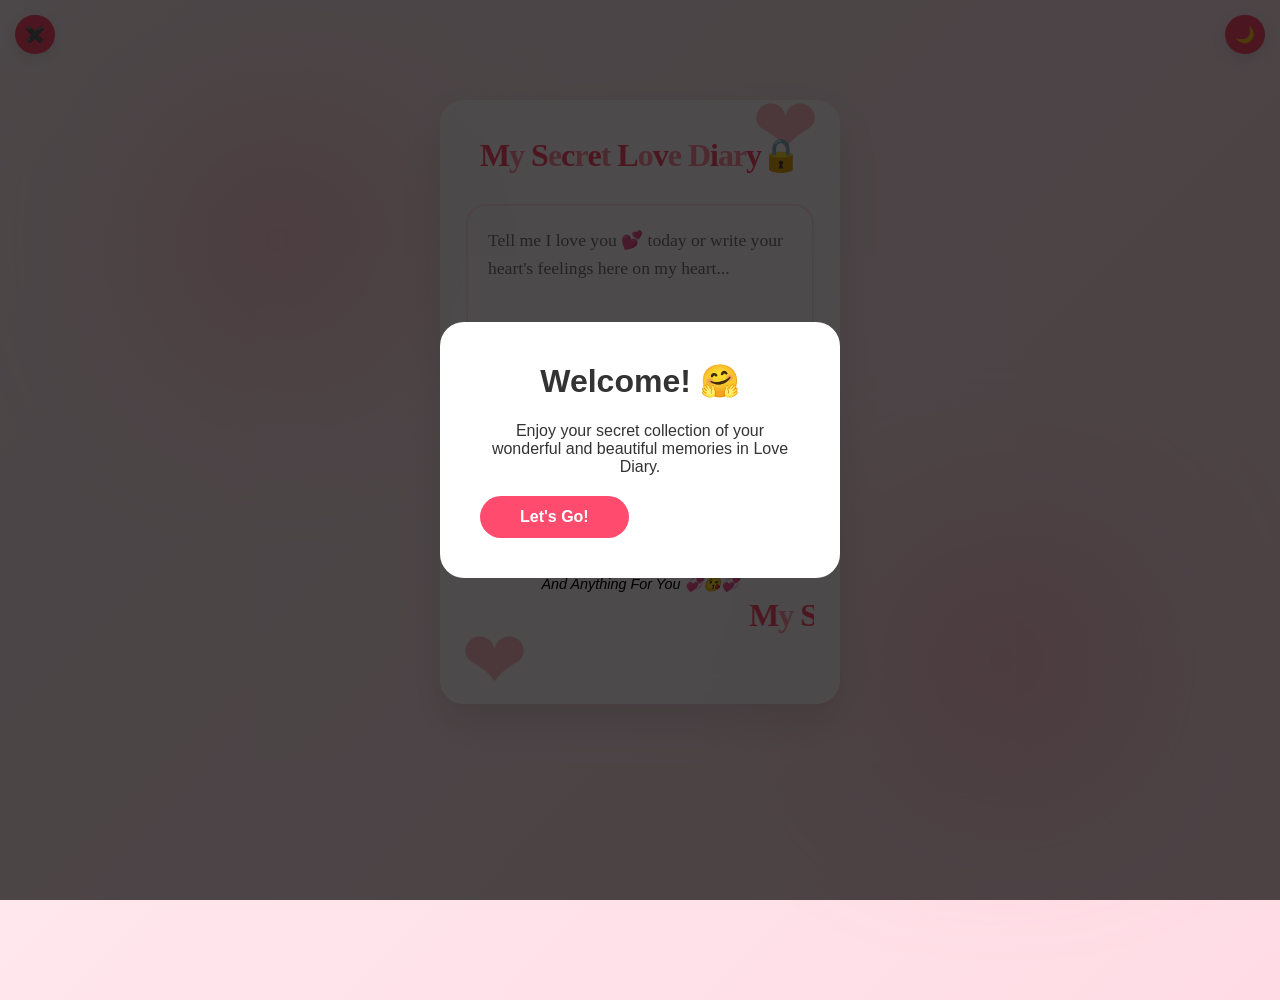
<file: index.html>
<!DOCTYPE html>
<html lang="en">
<head>
    <meta charset="UTF-8">
    <meta name="viewport" content="width=device-width, initial-scale=1.0">
 <title>My Secret Love Diary 🔒</title>
  <!-- Custom Styles -->
  <link rel="manifest" href="manifest.json">
  <link rel="stylesheet" href="style.css">
    <link rel="icon" type="image/png" href="https://raw.githubusercontent.com/rohit-123-maker/My-Secret-Love-Diary/main/1777821166342.png">
    <link rel="shortcut icon" href="https://raw.githubusercontent.com/rohit-123-maker/My-Secret-Love-Diary/main/1777821166342.png">
    <link rel="website-icon" type="img/jpg" href="https://blogger.googleusercontent.com/img/b/R29vZ2xl/AVvXsEhbbUK9BF_HR8XX0Njr7UgLVCKVuoKNV94Q_uWUrD1U6MD23CabzqXqUhkbsvhQ1IsGvGzJqwco9V2Kvmj15VLUXitQQOaE7mfu705cdi_-j44QX_RKQyKnlTOOC_plpMgfj2MS3ZfU1Lk31TCDIeX13OO3u8A2MQE2Iq23NztBS4V9j6g/s1600/IMG-20250105-WA0003_1737651029111.jpg" alt="Rohit Vishwakarma" />

</head>
<body>

<!-- BLOBS -->
<div class="blob" style="top:10%;left:10%"></div>
<div class="blob" style="bottom:10%;right:10%"></div>

<!-- Welcome Popup on Page Load -->
    <div class="popup" id="welcome-modal">
        <div class="popup-content">
            <h1 style="margin-top: 0;">Welcome! 🤗</h1>
            <p>Enjoy your secret collection of your wonderful and beautiful memories in Love Diary.</p>
            <button class="popup-btn" onclick="closePopup('welcome-modal')">Let's Go!</button>
        </div>
    </div>

<!-- THEME -->
<div class="theme-toggle" id="theme-btn" onclick="toggleTheme()">🌙</div>
<!-- Exit -->
<div class="exit-btn"><a class="link-btn" href="chrome://dino/" target="_blank" onclick="return confirmLeave()">✖️</a>
    </div>
<!-- Logo -->
<div class="container">
<div class="container-2">
    <div class="logo">
    <h2 style="border: red; font-family: cursive;"><span>M</span><span>y</span>&nbsp;<span>S</span><span>e</span><span>c</span><span>r</span><span>e</span><span>t</span>&nbsp;<span>L</span><span>o</span><span>v</span><span>e</span>&nbsp;<span>D</span><span>i</span><span>a</span><span>r</span><span>y</span><span>🔒</span>
        </h2>
    </div>

    <textarea id="diaryInput" placeholder="Tell me I love you 💕 today or write your heart's feelings here on my heart..."></textarea>

    <div class="button-group">
        <button class="btn-save" onclick="saveEntry()">Save Entry ✨</button>
        <button class="btn-view" onclick="showPasswordModal()">Show My Memories 📖</button>
    </div>

    <p id="status"></p>

    <div id="entriesDisplay" class="entries-container">
        <h3 style="color: var(--primary-love); display: flex; justify-content: space-between; align-items: center;">
            Old Memories
            <button onclick="closeEntries()" style="font-size: 0.8rem; padding: 5px 10px; background: #eee; color: #666; border-radius: 5px; width: auto; flex: none;">Close</button>
        </h3>
        <div id="entriesList"></div>
    </div>

    <div class="footer-note">
        Everything For You 🥰🤗🥰<br>
        And Anything For You 💞😘💞
    </div>
    <marquee style="border: red; font-family: cursive;">    <div class="logo">
        <h2><span>M</span><span>y</span>&nbsp;<span>S</span><span>e</span><span>c</span><span>r</span><span>e</span><span>t</span>&nbsp;<span>L</span><span>o</span><span>v</span><span>e</span>&nbsp;<span>D</span><span>i</span><span>a</span><span>r</span><span>y</span><span>🔒</span>
        </h2>
    </div></marquee>
</div>
</div>
<!-- Custom Password Modal -->
<div id="passwordModal" class="modal">
    <div class="modal-content">
        <h4>🔒 Secret Access</h4>
        <p style="font-size: 0.85rem; color: #666;">Enter the password of your love to open the diary.</p>
        <input type="password" id="passInput" placeholder="••••••••">
        <div style="display: flex; gap: 10px;">
            <button onclick="closeModal()" style="background: #eee; color: #666; flex: 1;">Cancel</button>
            <button onclick="verifyPassword()" class="btn-save" style="flex: 2; color: black;">Unlock</button>
        </div>
    </div>
</div>

<script src="script.js"></script>
<script>
if ("serviceWorker" in navigator) {
  navigator.serviceWorker.register("service-worker.js")
    .then(() => console.log("Service Worker Registered"));
}
</script>
</body>
</html>
</file>
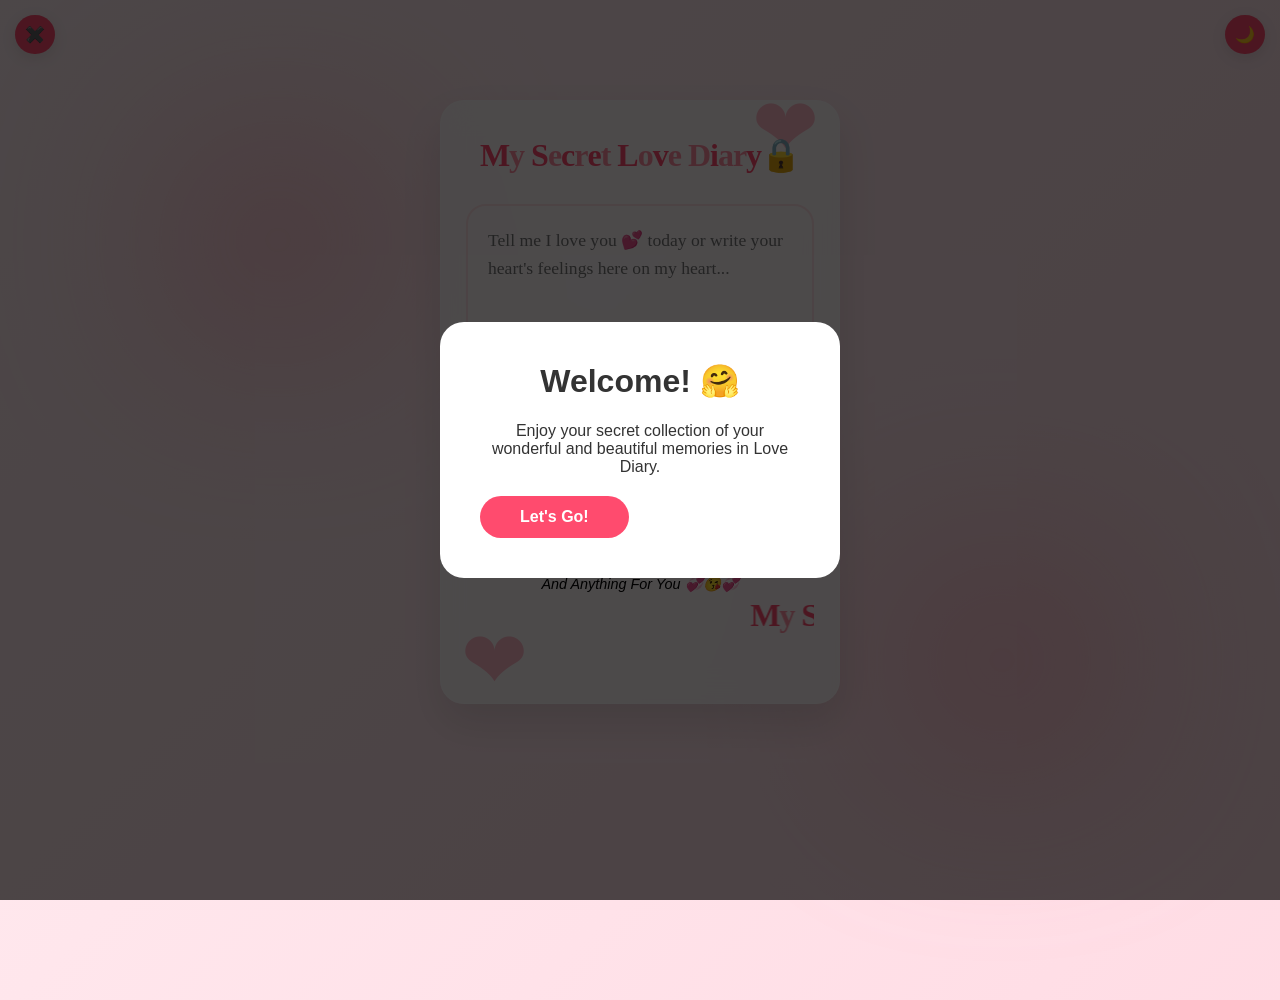
<file: full-version.html>
<!DOCTYPE html>
<html lang="en">
<head>
    <meta charset="UTF-8">
    <meta name="viewport" content="width=device-width, initial-scale=1.0">
 <title>My Secret Love Diary 🔒</title>
  <!-- Custom Styles -->
  <style>
              * {
            box-sizing: border-box;
            transition: all 0.3s ease;
        }

        :root {
            --primary: #ff4b6e;
            --secondary: #ff8fa3;
            --bg: var(#fff5f7);
            --card: rgba(255,255,255,0.7);
            --text: #000000;
        }

        /* DARK MODE */
        .dark {
            --bg: #121212;
            --card: rgba(0,0,0,0.6);
            --text: red;
        }

        /* 🌈 BACKGROUND */
        body {
            margin: 0;
            font-family: 'Segoe UI', sans-serif;
            background: linear-gradient(-45deg, #ff4b6e, #ff8fa3, #ffd6e0, #ffeef2);
            background-size: 400% 400%;
            animation: gradientMove 12s ease infinite;
            color: var(--text);
            overflow-x: hidden;
            min-height: 100vh;
        }

        @keyframes gradientMove {
            0% { background-position: 0% }
            50% { background-position: 100% }
            100% { background-position: 0% }
        }

        /* 🌊 BLOBS */
        .blob {
            position: fixed;
            width: 300px;
            height: 300px;
            background: radial-gradient(circle, #ff8fa3, transparent);
            filter: blur(80px);
            opacity: 0.5;
            z-index: -1;
            animation: blobMove 20s infinite alternate;
        }

        @keyframes blobMove {
            from { transform: translate(-50px, -50px); }
            to { transform: translate(50px, 50px); }
        }

        /* ✨ SPARKLES */
        .sparkle {
            position: fixed;
            width: 5px;
            height: 5px;
            background: white;
            border-radius: 50%;
            pointer-events: none;
            animation: sparkleAnim 2s linear forwards;
        }

        @keyframes sparkleAnim {
            0% {opacity:0; transform: scale(0);}
            50% {opacity:1; transform: scale(1.2);}
            100% {opacity:0; transform: scale(0);}
        }

        /* 💖 EMOJIS */
        .heart {
            position: fixed;
            bottom: -50px;
            pointer-events: none;
            z-index: 100;
            animation: floatUp linear forwards;
        }

        @keyframes floatUp {
            0% { transform: translateY(0) rotate(0deg); opacity:0.7;}
            100% { transform: translateY(-120vh) rotate(360deg); opacity:0;}
        }
        /* 🎨 TOGGLE */
        .exit-btn {
            position: fixed;
            top: 15px;
            left: 15px;
            background: var(--primary);
            color: white;
            padding: 10px;
            border-radius: 20px;
            cursor: pointer;
            z-index: 1000;
            box-shadow: 0 4px 15px rgba(0,0,0,0.1);
        }
        /* 🎨 TOGGLE */
        .theme-toggle {
            position: fixed;
            top: 15px;
            right: 15px;
            background: var(--primary);
            color: white;
            padding: 10px;
            border-radius: 20px;
            cursor: pointer;
            z-index: 1000;
            box-shadow: 0 4px 15px rgba(0,0,0,0.1);
        }
        /* 📦 CARD */
        .card {
            background: var(--card);
            backdrop-filter: blur(15px);
            -webkit-backdrop-filter: blur(15px);
            padding: 35px 25px;
            border-radius: 24px;
            width: 90%;
            max-width: 400px;
            margin: 100px auto;
            text-align: center;
            box-shadow: 0 20px 40px rgba(0,0,0,0.1);
            border: 1px solid rgba(255,255,255,0.3);
            position: relative;
            z-index: 10;
        }

        .container {
            background: var(--card);
            backdrop-filter: blur(15px);
            -webkit-backdrop-filter: blur(15px);
            padding: 35px 25px;
            border-radius: 24px;
            width: 90%;
            max-width: 400px;
            margin: 100px auto;
            text-align: center;
            box-shadow: 0 20px 40px rgba(0, 0, 0, 0.1);
            border: 1px solid rgba(255, 255, 255, 0.3);
            position: relative;
            z-index: 10;
        }

        /* Decorative heart elements */
        .container::before {
            content: '❤';
            position: absolute;
            top: -20px;
            right: 20px;
            font-size: 80px;
            color: rgba(255, 75, 110, 0.37);
            z-index: 0;
        }

        /* Decorative heart elements */
        .container-2::before {
            content: '❤';
            position: absolute;
            top: 513px;
            left: 20px;
            font-size: 80px;
            color: rgba(255, 75, 110, 0.37);
            z-index: 0;
        }

        .logo {
            text-align: center;
            margin-bottom: 30px;
            position: relative;
            z-index: 1;
        }

        .logo h2 {
            font-size: 2rem;
            margin: 0;
            letter-spacing: -1px;
        }

        .logo span {
            display: inline-block;
            animation: float 3s ease-in-out infinite;
        }

        @keyframes float {
            0%, 100% { transform: translateY(0); }
            50% { transform: translateY(-5px); }
        }

        /* Color sequence for logo */
        .logo span:nth-child(1) { color: #ff4b6e; }
        .logo span:nth-child(2) { color: #ff8fa3; }
        .logo span:nth-child(3) { color: #ff4b6e; }
        .logo span:nth-child(4) { color: #ff8fa3; }
        .logo span:nth-child(5) { color: #ff4b6e; }
        .logo span:nth-child(6) { color: #ff8fa3; }
        .logo span:nth-child(7) { color: #ff4b6e; }
        .logo span:nth-child(8) { color: #ff8fa3; }
        .logo span:nth-child(9) { color: #ff4b6e; }
        .logo span:nth-child(10) { color: #ff8fa3; }
        .logo span:nth-child(11) { color: #ff4b6e; }
        .logo span:nth-child(12) { color: #ff8fa3; }
        .logo span:nth-child(13) { color: #ff8fa3; }
        .logo span:nth-child(14) { color: #ff4b6e; }
        .logo span:nth-child(15) { color: #ff8fa3; }
        .logo span:nth-child(16) { color: #ff8fa3; }
        .logo span:nth-child(17) { color: #ff4b6e; }
        .logo span:nth-child(18) { color: #ff8fa3; }

        textarea {
            width: 100%;
            height: 180px;
            padding: 20px;
            border: 2px solid #ffe1e6;
            border-radius: 20px;
            font-size: 1.1rem;
            font-family: 'Georgia', serif;
            resize: none;
            outline: none;
            background-color: var(--bg-cream);
            color: #5d4037;
            line-height: 1.6;
            margin-bottom: 20px;
        }

        textarea:focus {
            border-color: var(--primary-love);
            box-shadow: 0 0 15px rgba(255, 75, 110, 0.1);
        }

        /* Link specific */
        .link-btn {
            text-decoration: none;
            color: inherit;
            display: block;
            width: 100%;
        }


        .button-group {
            display: flex;
            gap: 15px;
            flex-wrap: wrap;
        }

        button {
            flex: 1;
            padding: 15px 25px;
            border: none;
            border-radius: 50px;
            font-size: 1rem;
            font-weight: 600;
            cursor: pointer;
            display: flex;
            align-items: center;
            justify-content: center;
            gap: 10px;
        }

        .btn-save {
            background: var(--primary-love);
            color: white;
            box-shadow: 0 4px 15px rgba(255, 75, 110, 0.3);
        }

        .btn-save:hover {
            transform: translateY(-2px);
            box-shadow: 0 6px 20px rgba(255, 75, 110, 0.4);
            background: #f03e61;
        }

        .btn-view {
            background: var(rgba(123, 118, 118, 0.74));
            color: var(--primary-love);
            border: 2px solid var(--primary-love);
        }

        .btn-view:hover {
            background: #fff0f3;
        }

        #status {
            text-align: center;
            margin-top: 15px;
            font-size: 0.9rem;
            font-weight: 500;
            min-height: 20px;
        }

        .success { color: #2ecc71; }
        .error { color: #e74c3c; }

/*  Welcome Modal Styles  */
        .popup {
            position: fixed;
            top: 0; left: 0; width: 100%; height: 100%;
            background: rgba(0,0,0,0.7);
            display: flex;
            align-items: center;
            justify-content: center;
            z-index: 9999;
        }

        .popup-content {
            background: white;
            padding: 40px;
            border-radius: 24px;
            text-align: center;
            max-width: 400px;
            width: 90%;
            color: #333;
        }

        .popup-btn {
            background: var(--primary);
            position: 50%;
            color: white;
            border: none;
            padding: 12px 40px;
            border-radius: 30px;
            margin-top: 20px;
            cursor: pointer;
            font-weight: 700;
        }

    
        /* Modal Overlay */
        .modal {
            position: fixed;
            top: 0; left: 0; width: 100%; height: 100%;
            background: rgba(0, 0, 0, 0.5);
            backdrop-filter: blur(5px);
            display: none;
            justify-content: center;
            align-items: center;
            z-index: 100;
        }

        .modal-content {
            background: white;
            padding: 30px;
            border-radius: 25px;
            width: 90%;
            max-width: 350px;
            text-align: center;
            animation: slideUp 0.3s ease-out;
        }

        @keyframes slideUp {
            from { transform: translateY(20px); opacity: 0; }
            to { transform: translateY(0); opacity: 1; }
        }

        .modal h4 { margin-top: 0; color: var(--primary-love); }

        .modal input {
            width: 100%;
            padding: 12px;
            margin: 15px 0;
            border: 2px solid #eee;
            border-radius: 12px;
            text-align: center;
            font-size: 1.2rem;
            letter-spacing: 4px;
        }

        /* Entries List */
        .entries-container {
            margin-top: 30px;
            border-top: 2px dashed #ffe1e6;
            padding-top: 20px;
            display: none;
        }

        .entry-card {
            background: var(--bg-cream);
            padding: 15px;
            border-radius: 15px;
            margin-bottom: 15px;
            border-left: 5px solid var(--primary-love);
        }

        .entry-date {
            font-size: 0.8rem;
            color: var(--secondary-love);
            font-weight: bold;
            display: block;
            margin-bottom: 5px;
        }

        .footer-note {
            text-align: center;
            margin-top: 40px;
            font-size: 0.9rem;
            color: var(--secondary-love);
            line-height: 1.6;
            font-style: italic;
        }

        @media (max-width: 480px) {
            .container { padding: 25px; }
            .button-group { flex-direction: column; }
        };
        
        
  </style>
</head>
<body>

<!-- BLOBS -->
<div class="blob" style="top:10%;left:10%"></div>
<div class="blob" style="bottom:10%;right:10%"></div>

<!-- Welcome Popup on Page Load -->
    <div class="popup" id="welcome-modal">
        <div class="popup-content">
            <h1 style="margin-top: 0;">Welcome! 🤗</h1>
            <p>Enjoy your secret collection of your wonderful and beautiful memories in Love Diary.</p>
            <button class="popup-btn" onclick="closePopup('welcome-modal')">Let's Go!</button>
        </div>
    </div>

<!-- THEME -->
<div class="theme-toggle" id="theme-btn" onclick="toggleTheme()">🌙</div>
<!-- Exit -->
<div class="exit-btn"><a class="link-btn" href="https://rohit-123-maker.github.io/Google-clone/" onclick="return confirmLeave()">✖️</a>
    </div>
<!-- Logo -->
<div class="container">
<div class="container-2">
    <div class="logo">
    <h2 style="border: red; font-family: cursive;"><span>M</span><span>y</span>&nbsp;<span>S</span><span>e</span><span>c</span><span>r</span><span>e</span><span>t</span>&nbsp;<span>L</span><span>o</span><span>v</span><span>e</span>&nbsp;<span>D</span><span>i</span><span>a</span><span>r</span><span>y</span><span>🔒</span>
        </h2>
    </div>

    <textarea id="diaryInput" placeholder="Tell me I love you 💕 today or write your heart's feelings here on my heart..."></textarea>

    <div class="button-group">
        <button class="btn-save" onclick="saveEntry()">Save Entry ✨</button>
        <button class="btn-view" onclick="showPasswordModal()">Show My Memories 📖</button>
    </div>

    <p id="status"></p>

    <div id="entriesDisplay" class="entries-container">
        <h3 style="color: var(--primary-love); display: flex; justify-content: space-between; align-items: center;">
            Old Memories
            <button onclick="closeEntries()" style="font-size: 0.8rem; padding: 5px 10px; background: #eee; color: #666; border-radius: 5px; width: auto; flex: none;">Close</button>
        </h3>
        <div id="entriesList"></div>
    </div>

    <div class="footer-note">
        Everything For You 🥰🤗🥰<br>
        And Anything For You 💞😘💞
    </div>
    <marquee style="border: red; font-family: cursive;">    <div class="logo">
        <h2><span>M</span><span>y</span>&nbsp;<span>S</span><span>e</span><span>c</span><span>r</span><span>e</span><span>t</span>&nbsp;<span>L</span><span>o</span><span>v</span><span>e</span>&nbsp;<span>D</span><span>i</span><span>a</span><span>r</span><span>y</span><span>🔒</span>
        </h2>
    </div></marquee>
</div>
</div>
<!-- Custom Password Modal -->
<div id="passwordModal" class="modal">
    <div class="modal-content">
        <h4>🔒 Secret Access</h4>
        <p style="font-size: 0.85rem; color: #666;">Enter the password of your love to open the diary.</p>
        <input type="password" id="passInput" placeholder="••••••••">
        <div style="display: flex; gap: 10px;">
            <button onclick="closeModal()" style="background: #eee; color: #666; flex: 1;">Cancel</button>
            <button onclick="verifyPassword()" class="btn-save" style="flex: 2; color: black;">Unlock</button>
        </div>
    </div>
</div>

<script>
    const STORAGE_KEY = 'mySecretDiary_v2';
    const MASTER_PASS = "Rohit@123";
    const THEME_KEY = "theme";

/* LOAD THEME BEFORE LOGIN */
(function(){
    const savedTheme = localStorage.getItem(THEME_KEY);
    if(savedTheme === "dark"){
        document.body.classList.add("dark");
    }
})();

/* THEME TOGGLE */
function toggleTheme(){
    document.body.classList.toggle("dark");
    const mode = document.body.classList.contains("dark") ? "dark" : "light";
    localStorage.setItem(THEME_KEY, mode);
}

    function showMessage(msg, type) {
        const status = document.getElementById('status');
        status.innerText = msg;
        status.className = type;
        setTimeout(() => {
            status.innerText = "";
            status.className = "";
        }, 4000);
    }

    function saveEntry() {
        const input = document.getElementById('diaryInput');
        const entry = input.value.trim();

        if (!entry) {
            showMessage("Write something with your love first! 😍", "error");
            return;
        }

        const date = new Date().toLocaleString([], { 
            year: 'numeric', month: 'short', day: 'numeric', 
            hour: '2-digit', minute: '2-digit' 
        });
        
        const savedData = JSON.parse(localStorage.getItem(STORAGE_KEY)) || [];
        savedData.push({ date, content: entry });
        localStorage.setItem(STORAGE_KEY, JSON.stringify(savedData));

        input.value = "";
        showMessage("Your heart's words are safely locked away. 💘📝", "success");
    }

    function showPasswordModal() {
        document.getElementById('passwordModal').style.display = 'flex';
        document.getElementById('passInput').focus();
    }

    function closeModal() {
        document.getElementById('passwordModal').style.display = 'none';
        document.getElementById('passInput').value = '';
    }

    function verifyPassword() {
        const pass = document.getElementById('passInput').value;
        if (pass === MASTER_PASS) {
            closeModal();
            renderEntries();
        } else {
            const modalContent = document.querySelector('.modal-content');
            modalContent.style.animation = 'none';
            void modalContent.offsetWidth; // trigger reflow
            modalContent.style.animation = 'slideUp 1.3s ease-out';
            showMessage("Wrong password! Don't force open my heart. 💞", "error");
            document.getElementById('passInput').value = '';
        }
    }

    function renderEntries() {
        const savedData = JSON.parse(localStorage.getItem(STORAGE_KEY)) || [];
        const displayArea = document.getElementById('entriesDisplay');
        const listArea = document.getElementById('entriesList');

        if (savedData.length === 0) {
            showMessage("No memories saved yet. Start writing! 😟", "error");
            return;
        }

        listArea.innerHTML = "";
        [...savedData].reverse().forEach(entry => {
            const card = document.createElement('div');
            card.className = 'entry-card';
            card.innerHTML = `
                <span class="entry-date">${entry.date}</span>
                <p style="margin: 0; line-height: 1.5;">${entry.content}</p>
            `;
            listArea.appendChild(card);
        });

        displayArea.style.display = "block";
        displayArea.scrollIntoView({ behavior: 'smooth' });
        showMessage("Welcome back, Sweetheart! 💋💖", "success");
    }

    function closeEntries() {
        document.getElementById('entriesDisplay').style.display = 'none';
    }

    // Allow "Enter" key for password
    document.getElementById('passInput').addEventListener('keypress', (e) => {
        if (e.key === 'Enter') verifyPassword();
    });
    
        /* 💖 EMOJIS FLOAT */
    const emojis = ["💖","✨","🌸","🦋","💕","💓", "💘", "🩷"];
    setInterval(()=>{
        let e = document.createElement("div");
        e.className = "heart";
        e.innerText = emojis[Math.floor(Math.random()*emojis.length)];
        e.style.left = Math.random()*100 + "vw";
        e.style.fontSize = (15 + Math.random()*25) + "px";
        e.style.animationDuration = (5 + Math.random()*5) + "s";
        document.body.appendChild(e);
        setTimeout(() => e.remove(), 10000);
    }, 600);

    /* ✨ SPARKLES */
    setInterval(()=>{
        let s = document.createElement("div");
        s.className = "sparkle";
        s.style.left = Math.random()*100 + "vw";
        s.style.top = Math.random()*100 + "vh";
        document.body.appendChild(s);
        setTimeout(() => s.remove(), 2000);
    }, 400);

    /* MOUSE TRAIL */
    document.addEventListener("mousemove", e => {
        let t = document.createElement("div");
        t.className = "sparkle";
        t.style.left = e.clientX + "px";
        t.style.top = e.clientY + "px";
        t.style.background = "var(--primary)";
        document.body.appendChild(t);
        setTimeout(() => t.remove(), 800);
    });

    /* SUCCESS BURST */
    function burst(){
        for(let i=0; i<30; i++){
            let b = document.createElement("div");
            b.className = "heart";
            b.innerText = "✨";
            b.style.left = "50vw";
            b.style.bottom = "50vh";
            b.style.fontSize = "24px";
            // Random scatter
            const x = (Math.random() - 0.5) * 400;
            const y = (Math.random() - 0.5) * 400;
            b.style.transform = `translate(${x}px, ${y}px)`;
            b.style.animation = "sparkleAnim 1s ease-out forwards";
            document.body.appendChild(b);
            setTimeout(() => b.remove(), 1000);
        }
    }
    
 //   Pop-up Close Function 
        function closePopup(id) {
            document.getElementById(id).style.display = 'none';
        }

    function confirmLeave() {
    return confirm("Are you sure you want to leave?");
}
</script>

</body>
</html>
</file>
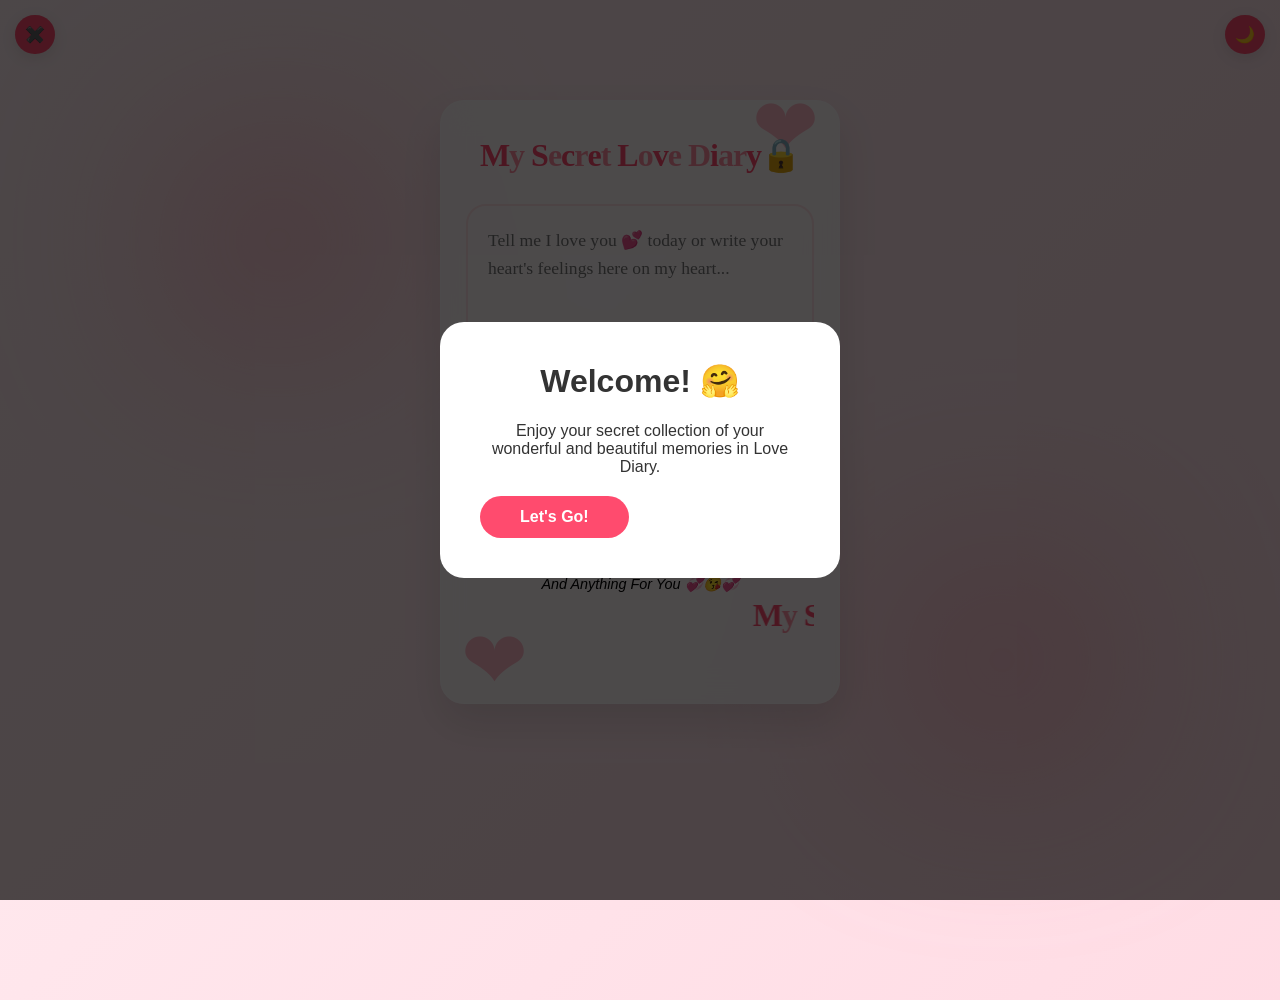
<file: index2.html>
<!DOCTYPE html>
<html lang="en">
<head>
    <meta charset="UTF-8">
    <meta name="viewport" content="width=device-width, initial-scale=1.0">
 <title>My Secret Love Diary 🔒</title>
  <!-- Custom Styles -->
  <link rel="stylesheet" href="style.css">
  <link rel="website-icon" type="img/jpg" href="https://blogger.googleusercontent.com/img/b/R29vZ2xl/AVvXsEhbbUK9BF_HR8XX0Njr7UgLVCKVuoKNV94Q_uWUrD1U6MD23CabzqXqUhkbsvhQ1IsGvGzJqwco9V2Kvmj15VLUXitQQOaE7mfu705cdi_-j44QX_RKQyKnlTOOC_plpMgfj2MS3ZfU1Lk31TCDIeX13OO3u8A2MQE2Iq23NztBS4V9j6g/s1600/IMG-20250105-WA0003_1737651029111.jpg" alt="Rohit Vishwakarma" />

</head>
<body>

<!-- BLOBS -->
<div class="blob" style="top:10%;left:10%"></div>
<div class="blob" style="bottom:10%;right:10%"></div>

<!-- Welcome Popup on Page Load -->
    <div class="popup" id="welcome-modal">
        <div class="popup-content">
            <h1 style="margin-top: 0;">Welcome! 🤗</h1>
            <p>Enjoy your secret collection of your wonderful and beautiful memories in Love Diary.</p>
            <button class="popup-btn" onclick="closePopup('welcome-modal')">Let's Go!</button>
        </div>
    </div>

<!-- THEME -->
<div class="theme-toggle" id="theme-btn" onclick="toggleTheme()">🌙</div>
<!-- Exit -->
<div class="exit-btn"><a class="link-btn" href="chrome://dino/" target="_blank" onclick="return confirmLeave()">✖️</a>
    </div>
<!-- Logo -->
<div class="container">
<div class="container-2">
    <div class="logo">
    <h2 style="border: red; font-family: cursive;"><span>M</span><span>y</span>&nbsp;<span>S</span><span>e</span><span>c</span><span>r</span><span>e</span><span>t</span>&nbsp;<span>L</span><span>o</span><span>v</span><span>e</span>&nbsp;<span>D</span><span>i</span><span>a</span><span>r</span><span>y</span><span>🔒</span>
        </h2>
    </div>

    <textarea id="diaryInput" placeholder="Tell me I love you 💕 today or write your heart's feelings here on my heart..."></textarea>

    <div class="button-group">
        <button class="btn-save" onclick="saveEntry()">Save Entry ✨</button>
        <button class="btn-view" onclick="showPasswordModal()">Show My Memories 📖</button>
    </div>

    <p id="status"></p>

    <div id="entriesDisplay" class="entries-container">
        <h3 style="color: var(--primary-love); display: flex; justify-content: space-between; align-items: center;">
            Old Memories
            <button onclick="closeEntries()" style="font-size: 0.8rem; padding: 5px 10px; background: #eee; color: #666; border-radius: 5px; width: auto; flex: none;">Close</button>
        </h3>
        <div id="entriesList"></div>
    </div>

    <div class="footer-note">
        Everything For You 🥰🤗🥰<br>
        And Anything For You 💞😘💞
    </div>
    <marquee style="border: red; font-family: cursive;">    <div class="logo">
        <h2><span>M</span><span>y</span>&nbsp;<span>S</span><span>e</span><span>c</span><span>r</span><span>e</span><span>t</span>&nbsp;<span>L</span><span>o</span><span>v</span><span>e</span>&nbsp;<span>D</span><span>i</span><span>a</span><span>r</span><span>y</span><span>🔒</span>
        </h2>
    </div></marquee>
</div>
</div>
<!-- Custom Password Modal -->
<div id="passwordModal" class="modal">
    <div class="modal-content">
        <h4>🔒 Secret Access</h4>
        <p style="font-size: 0.85rem; color: #666;">Enter the password of your love to open the diary.</p>
        <input type="password" id="passInput" placeholder="••••••••">
        <div style="display: flex; gap: 10px;">
            <button onclick="closeModal()" style="background: #eee; color: #666; flex: 1;">Cancel</button>
            <button onclick="verifyPassword()" class="btn-save" style="flex: 2; color: black;">Unlock</button>
        </div>
    </div>
</div>

<script src="script.js"></script>

</body>
</html>
</file>
<file: style.css>
* {
            box-sizing: border-box;
            transition: all 0.3s ease;
        }

        :root {
            --primary: #ff4b6e;
            --secondary: #ff8fa3;
            --bg: var(#fff5f7);
            --card: rgba(255,255,255,0.7);
            --text: #000000;
        }

        /* DARK MODE */
        .dark {
            --bg: #121212;
            --card: rgba(0,0,0,0.6);
            --text: red;
        }

        /* 🌈 BACKGROUND */
        body {
            margin: 0;
            font-family: 'Segoe UI', sans-serif;
            background: linear-gradient(-45deg, #ff4b6e, #ff8fa3, #ffd6e0, #ffeef2);
            background-size: 400% 400%;
            animation: gradientMove 12s ease infinite;
            color: var(--text);
            overflow-x: hidden;
            min-height: 100vh;
        }

        @keyframes gradientMove {
            0% { background-position: 0% }
            50% { background-position: 100% }
            100% { background-position: 0% }
        }

        /* 🌊 BLOBS */
        .blob {
            position: fixed;
            width: 300px;
            height: 300px;
            background: radial-gradient(circle, #ff8fa3, transparent);
            filter: blur(80px);
            opacity: 0.5;
            z-index: -1;
            animation: blobMove 20s infinite alternate;
        }

        @keyframes blobMove {
            from { transform: translate(-50px, -50px); }
            to { transform: translate(50px, 50px); }
        }

        /* ✨ SPARKLES */
        .sparkle {
            position: fixed;
            width: 5px;
            height: 5px;
            background: white;
            border-radius: 50%;
            pointer-events: none;
            animation: sparkleAnim 2s linear forwards;
        }

        @keyframes sparkleAnim {
            0% {opacity:0; transform: scale(0);}
            50% {opacity:1; transform: scale(1.2);}
            100% {opacity:0; transform: scale(0);}
        }

        /* 💖 EMOJIS */
        .heart {
            position: fixed;
            bottom: -50px;
            pointer-events: none;
            z-index: 100;
            animation: floatUp linear forwards;
        }

        @keyframes floatUp {
            0% { transform: translateY(0) rotate(0deg); opacity:0.7;}
            100% { transform: translateY(-120vh) rotate(360deg); opacity:0;}
        }
        /* 🎨 TOGGLE */
        .exit-btn {
            position: fixed;
            top: 15px;
            left: 15px;
            background: var(--primary);
            color: white;
            padding: 10px;
            border-radius: 20px;
            cursor: pointer;
            z-index: 1000;
            box-shadow: 0 4px 15px rgba(0,0,0,0.1);
        }
        /* 🎨 TOGGLE */
        .theme-toggle {
            position: fixed;
            top: 15px;
            right: 15px;
            background: var(--primary);
            color: white;
            padding: 10px;
            border-radius: 20px;
            cursor: pointer;
            z-index: 1000;
            box-shadow: 0 4px 15px rgba(0,0,0,0.1);
        }
        /* 📦 CARD */
        .card {
            background: var(--card);
            backdrop-filter: blur(15px);
            -webkit-backdrop-filter: blur(15px);
            padding: 35px 25px;
            border-radius: 24px;
            width: 90%;
            max-width: 400px;
            margin: 100px auto;
            text-align: center;
            box-shadow: 0 20px 40px rgba(0,0,0,0.1);
            border: 1px solid rgba(255,255,255,0.3);
            position: relative;
            z-index: 10;
        }

        .container {
            background: var(--card);
            backdrop-filter: blur(15px);
            -webkit-backdrop-filter: blur(15px);
            padding: 35px 25px;
            border-radius: 24px;
            width: 90%;
            max-width: 400px;
            margin: 100px auto;
            text-align: center;
            box-shadow: 0 20px 40px rgba(0, 0, 0, 0.1);
            border: 1px solid rgba(255, 255, 255, 0.3);
            position: relative;
            z-index: 10;
        }

        /* Decorative heart elements */
        .container::before {
            content: '❤';
            position: absolute;
            top: -20px;
            right: 20px;
            font-size: 80px;
            color: rgba(255, 75, 110, 0.37);
            z-index: 0;
        }

        /* Decorative heart elements */
        .container-2::before {
            content: '❤';
            position: absolute;
            top: 513px;
            left: 20px;
            font-size: 80px;
            color: rgba(255, 75, 110, 0.37);
            z-index: 0;
        }

        .logo {
            text-align: center;
            margin-bottom: 30px;
            position: relative;
            z-index: 1;
        }

        .logo h2 {
            font-size: 2rem;
            margin: 0;
            letter-spacing: -1px;
        }

        .logo span {
            display: inline-block;
            animation: float 3s ease-in-out infinite;
        }

        @keyframes float {
            0%, 100% { transform: translateY(0); }
            50% { transform: translateY(-5px); }
        }

        /* Color sequence for logo */
        .logo span:nth-child(1) { color: #ff4b6e; }
        .logo span:nth-child(2) { color: #ff8fa3; }
        .logo span:nth-child(3) { color: #ff4b6e; }
        .logo span:nth-child(4) { color: #ff8fa3; }
        .logo span:nth-child(5) { color: #ff4b6e; }
        .logo span:nth-child(6) { color: #ff8fa3; }
        .logo span:nth-child(7) { color: #ff4b6e; }
        .logo span:nth-child(8) { color: #ff8fa3; }
        .logo span:nth-child(9) { color: #ff4b6e; }
        .logo span:nth-child(10) { color: #ff8fa3; }
        .logo span:nth-child(11) { color: #ff4b6e; }
        .logo span:nth-child(12) { color: #ff8fa3; }
        .logo span:nth-child(13) { color: #ff8fa3; }
        .logo span:nth-child(14) { color: #ff4b6e; }
        .logo span:nth-child(15) { color: #ff8fa3; }
        .logo span:nth-child(16) { color: #ff8fa3; }
        .logo span:nth-child(17) { color: #ff4b6e; }
        .logo span:nth-child(18) { color: #ff8fa3; }

        textarea {
            width: 100%;
            height: 180px;
            padding: 20px;
            border: 2px solid #ffe1e6;
            border-radius: 20px;
            font-size: 1.1rem;
            font-family: 'Georgia', serif;
            resize: none;
            outline: none;
            background-color: var(--bg-cream);
            color: #5d4037;
            line-height: 1.6;
            margin-bottom: 20px;
        }

        textarea:focus {
            border-color: var(--primary-love);
            box-shadow: 0 0 15px rgba(255, 75, 110, 0.1);
        }

        /* Link specific */
        .link-btn {
            text-decoration: none;
            color: inherit;
            display: block;
            width: 100%;
        }


        .button-group {
            display: flex;
            gap: 15px;
            flex-wrap: wrap;
        }

        button {
            flex: 1;
            padding: 15px 25px;
            border: none;
            border-radius: 50px;
            font-size: 1rem;
            font-weight: 600;
            cursor: pointer;
            display: flex;
            align-items: center;
            justify-content: center;
            gap: 10px;
        }

        .btn-save {
            background: var(--primary-love);
            color: white;
            box-shadow: 0 4px 15px rgba(255, 75, 110, 0.3);
        }

        .btn-save:hover {
            transform: translateY(-2px);
            box-shadow: 0 6px 20px rgba(255, 75, 110, 0.4);
            background: #f03e61;
        }

        .btn-view {
            background: var(rgba(123, 118, 118, 0.74));
            color: var(--primary-love);
            border: 2px solid var(--primary-love);
        }

        .btn-view:hover {
            background: #fff0f3;
        }

        #status {
            text-align: center;
            margin-top: 15px;
            font-size: 0.9rem;
            font-weight: 500;
            min-height: 20px;
        }

        .success { color: #2ecc71; }
        .error { color: #e74c3c; }

/*  Welcome Modal Styles  */
        .popup {
            position: fixed;
            top: 0; left: 0; width: 100%; height: 100%;
            background: rgba(0,0,0,0.7);
            display: flex;
            align-items: center;
            justify-content: center;
            z-index: 9999;
        }

        .popup-content {
            background: white;
            padding: 40px;
            border-radius: 24px;
            text-align: center;
            max-width: 400px;
            width: 90%;
            color: #333;
        }

        .popup-btn {
            background: var(--primary);
            position: 50%;
            color: white;
            border: none;
            padding: 12px 40px;
            border-radius: 30px;
            margin-top: 20px;
            cursor: pointer;
            font-weight: 700;
        }

    
        /* Modal Overlay */
        .modal {
            position: fixed;
            top: 0; left: 0; width: 100%; height: 100%;
            background: rgba(0, 0, 0, 0.5);
            backdrop-filter: blur(5px);
            display: none;
            justify-content: center;
            align-items: center;
            z-index: 100;
        }

        .modal-content {
            background: white;
            padding: 30px;
            border-radius: 25px;
            width: 90%;
            max-width: 350px;
            text-align: center;
            animation: slideUp 0.3s ease-out;
        }

        @keyframes slideUp {
            from { transform: translateY(20px); opacity: 0; }
            to { transform: translateY(0); opacity: 1; }
        }

        .modal h4 { margin-top: 0; color: var(--primary-love); }

        .modal input {
            width: 100%;
            padding: 12px;
            margin: 15px 0;
            border: 2px solid #eee;
            border-radius: 12px;
            text-align: center;
            font-size: 1.2rem;
            letter-spacing: 4px;
        }

        /* Entries List */
        .entries-container {
            margin-top: 30px;
            border-top: 2px dashed #ffe1e6;
            padding-top: 20px;
            display: none;
        }

        .entry-card {
            background: var(--bg-cream);
            padding: 15px;
            border-radius: 15px;
            margin-bottom: 15px;
            border-left: 5px solid var(--primary-love);
        }

        .entry-date {
            font-size: 0.8rem;
            color: var(--secondary-love);
            font-weight: bold;
            display: block;
            margin-bottom: 5px;
        }

        .footer-note {
            text-align: center;
            margin-top: 40px;
            font-size: 0.9rem;
            color: var(--secondary-love);
            line-height: 1.6;
            font-style: italic;
        }

        @media (max-width: 480px) {
            .container { padding: 25px; }
            .button-group { flex-direction: column; }
        };
</file>
